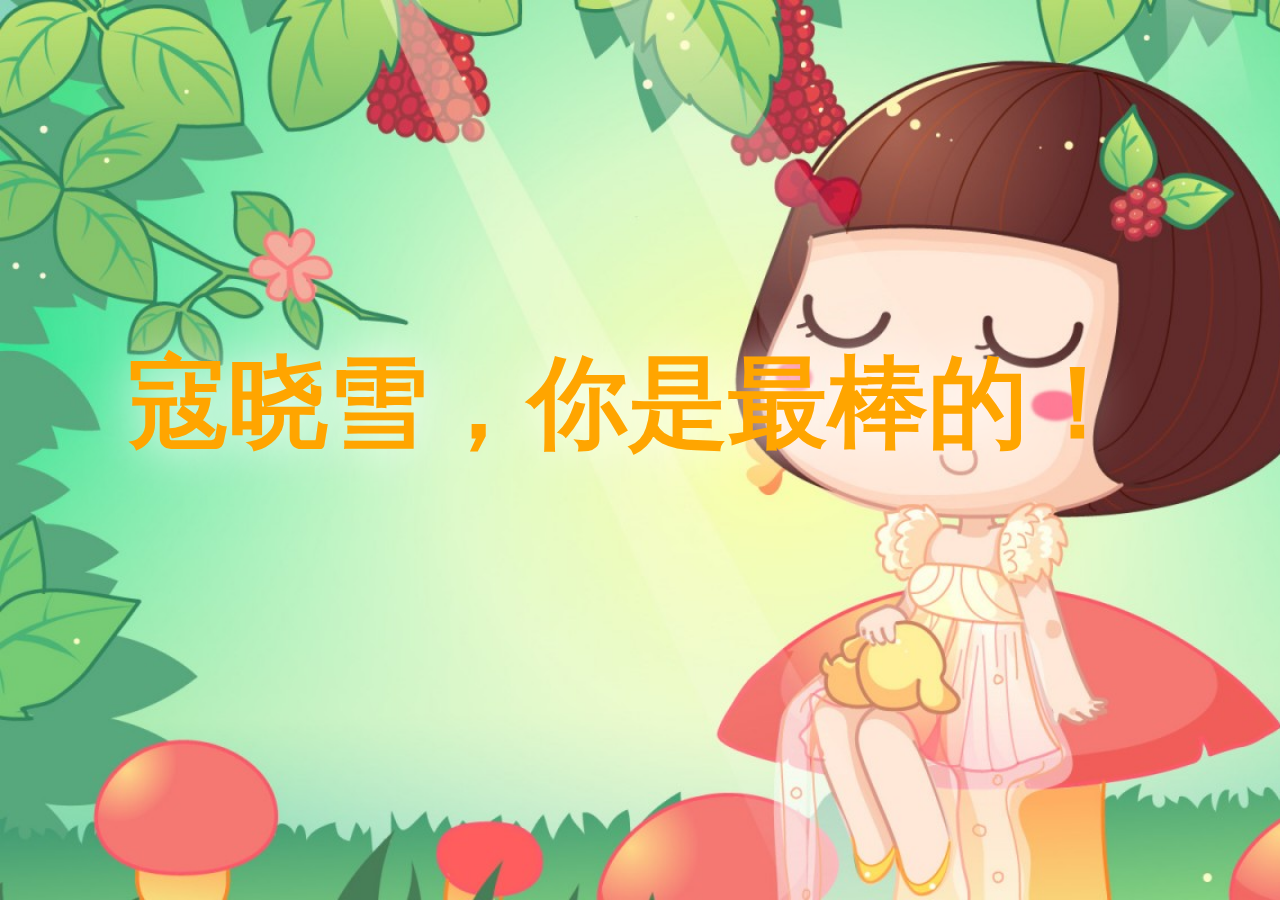
<file: temp/index.html>
<!DOCTYPE html>
<html lang="en">
<head>
	<meta charset="UTF-8">
	<meta name="viewport" content="width=device-width,user-scalable=no">
	<title>Document</title>
	<style>
		body,html{
			margin: 0;
			height: 100%;
		}
		body{
			background:url(b.jpg) no-repeat;
			background-size: cover;
		}
		h1{
			color: orange;
			font-size: 100px;
			position: absolute;
			top: 30%;
			left: 10%;
			text-shadow: 0 0 50px white;
		}
		@media(max-width: 450px){
			body{
				background: url(go.jpeg) no-repeat;
				background-size: cover;
			}
			h1{
				font-size: 50px;
			}
		}
	</style>
</head>
<body>
	<h1>寇晓雪，你是最棒的！</h1>
</body>
</html>
</file>
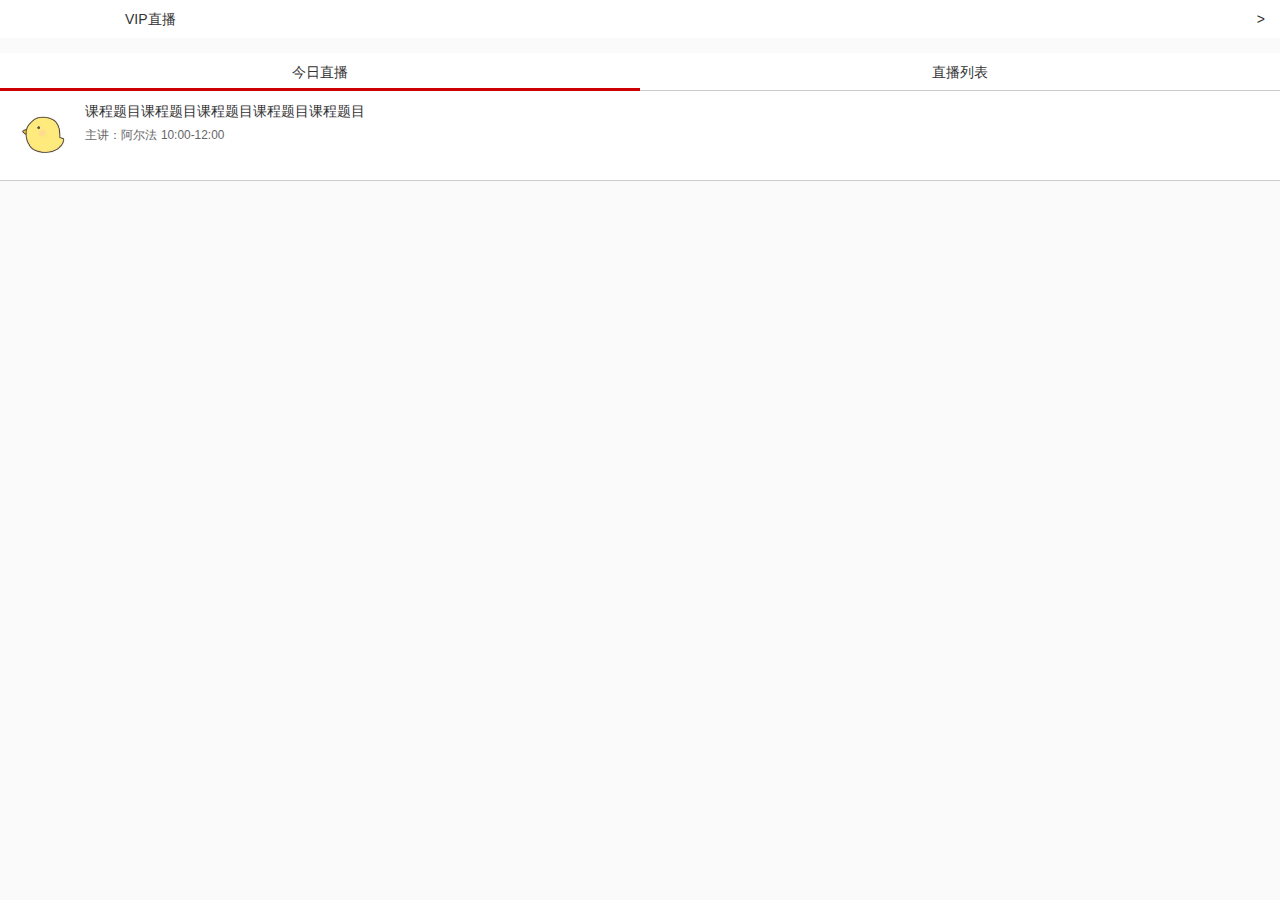
<file: live/live-list.html>
<!DOCTYPE html>
<html lang="en">
<head>
	<meta charset="UTF-8">
	<meta name="viewport" content="width=device-width,user-scale=no,initial-scale=1">
	<title>直播列表</title>
	<link rel="stylesheet" href="css/bootstrap.css">
	<link rel="stylesheet" href="css/live-list.css">
	<script src="js/zepto.min.js"></script>
</head>
<body>
	<div class="container-fluid live">
		<div class="row vip-bar clearfix">VIP直播<span class="tri-right pull-right">></span></div>
		<div class="row text-center list-tab">
			<div class="col-xs-6 list-tab-title active">今日直播
				<span class="indicator"></span>
			</div>
			<div class="col-xs-6 list-tab-title">直播列表
				<span class="indicator"></span>
			</div>
		</div>
		<div class="row list-tab-holder">
			<ul class="live-today list-unstyled active">
				<li class="clearfix">
					<div class="pic pull-left">
						<img src="img/chick.png" alt="">
					</div>
					<div class="topic pull-left">
						<p class="title">课程题目课程题目课程题目课程题目课程题目</p>
						<p class="info">
							<small class="teacher">主讲：阿尔法</small>
							<small class="time">10:00-12:00</small>
						</p>
					</div>
				</li>
			</ul>
			<ul class="live-passed list-unstyled">
				<li class="clearfix">
					<div class="pic pull-left">
						<img src="img/chick.png" alt="">
					</div>
					<div class="topic pull-left">
						<p class="title">课程题目课程题目课程题目课程题目课程题目</p>
						<p class="info">
							<small class="teacher">主讲：阿尔法</small>
							<small class="time">10:00-12:00</small>
						</p>
					</div>
				</li>
				<li class="clearfix">
					<div class="pic pull-left">
						<img src="img/chick.png" alt="">
					</div>
					<div class="topic pull-left">
						<p class="title">课程题目课程题目课程题目课程题目课程题目</p>
						<p class="info">
							<small class="teacher">主讲：阿尔法</small>
							<small class="time">10:00-12:00</small>
						</p>
					</div>
				</li>
			</ul>
		</div>
	</div>
	<script>
		$(function(){
			var tabBtns = $('.list-tab .list-tab-title');
			var tabConts = $('.list-tab-holder ul');
			tabBtns.click(function(){
				tabBtns.removeClass('active');
				$(this).addClass('active');
				tabConts.hide();
				tabConts.eq($(this).index()).show();
			});
		});
	</script>
</body>
</html>
</file>
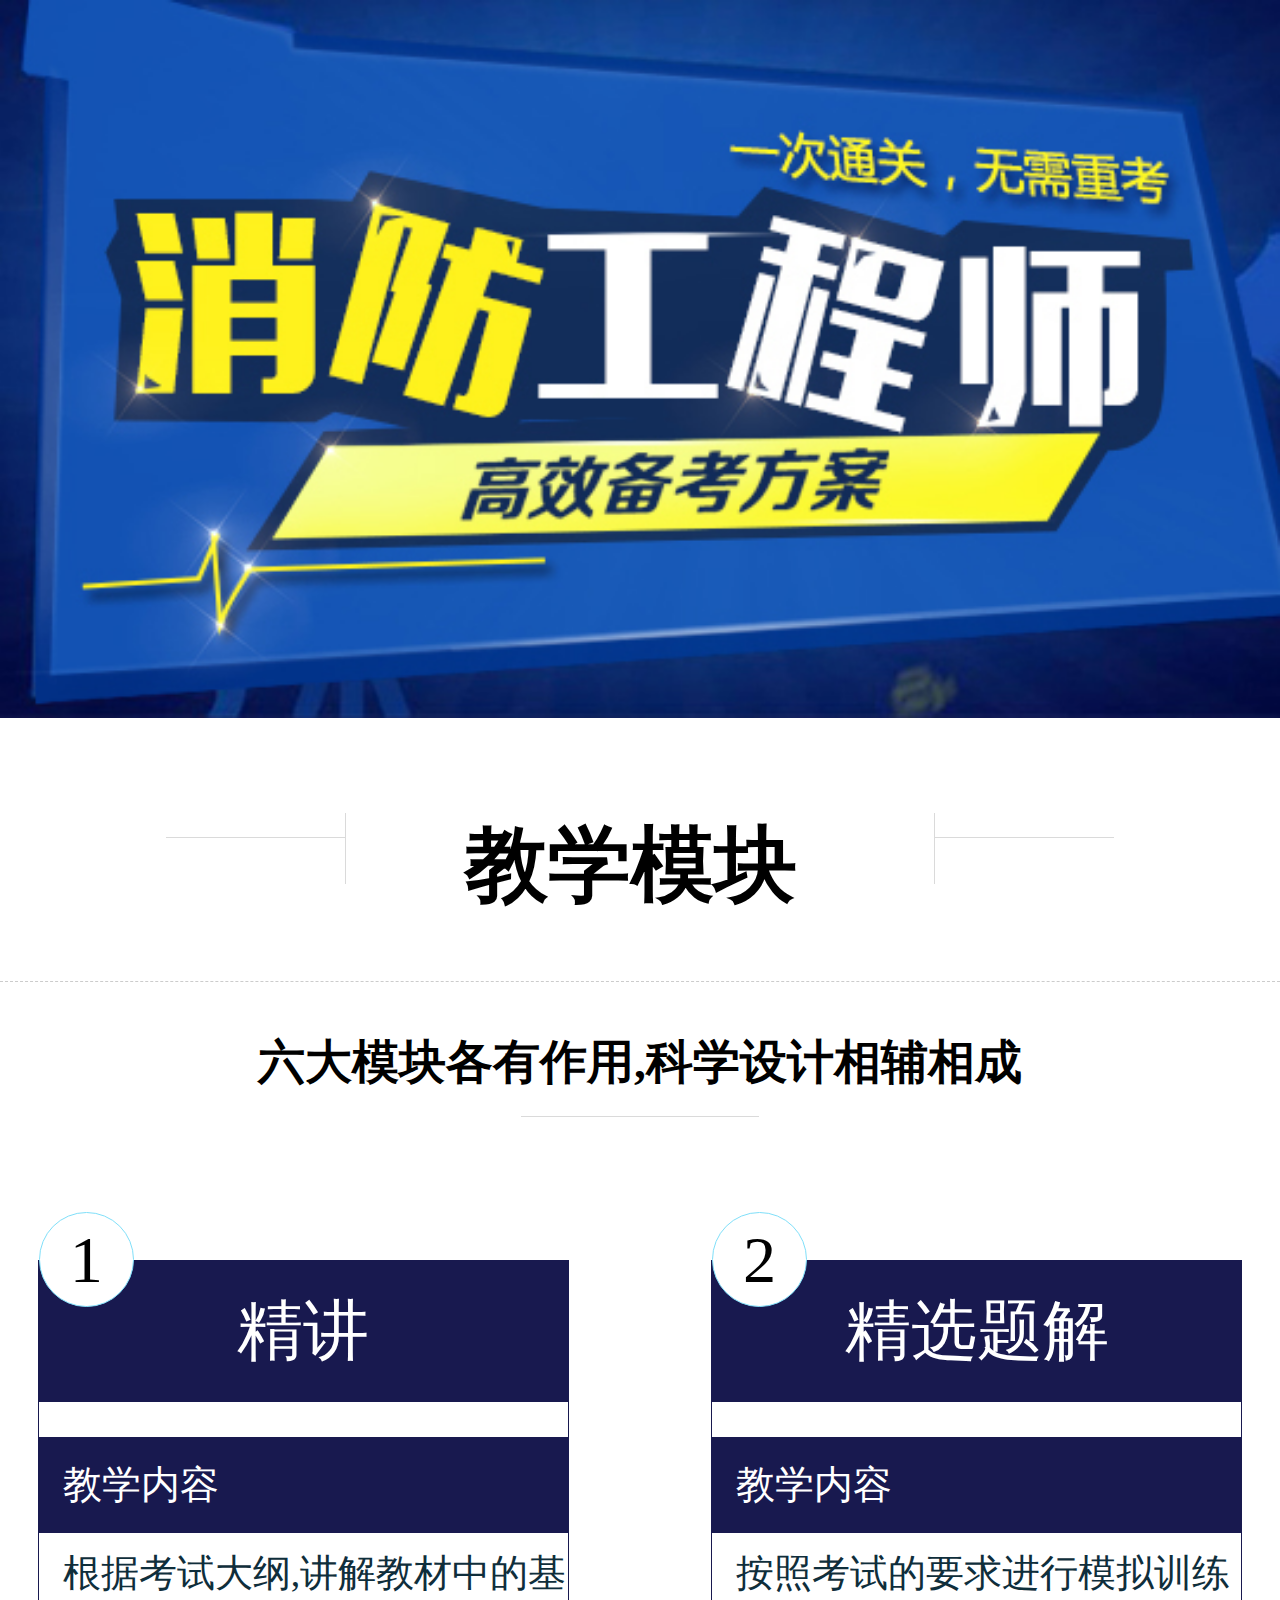
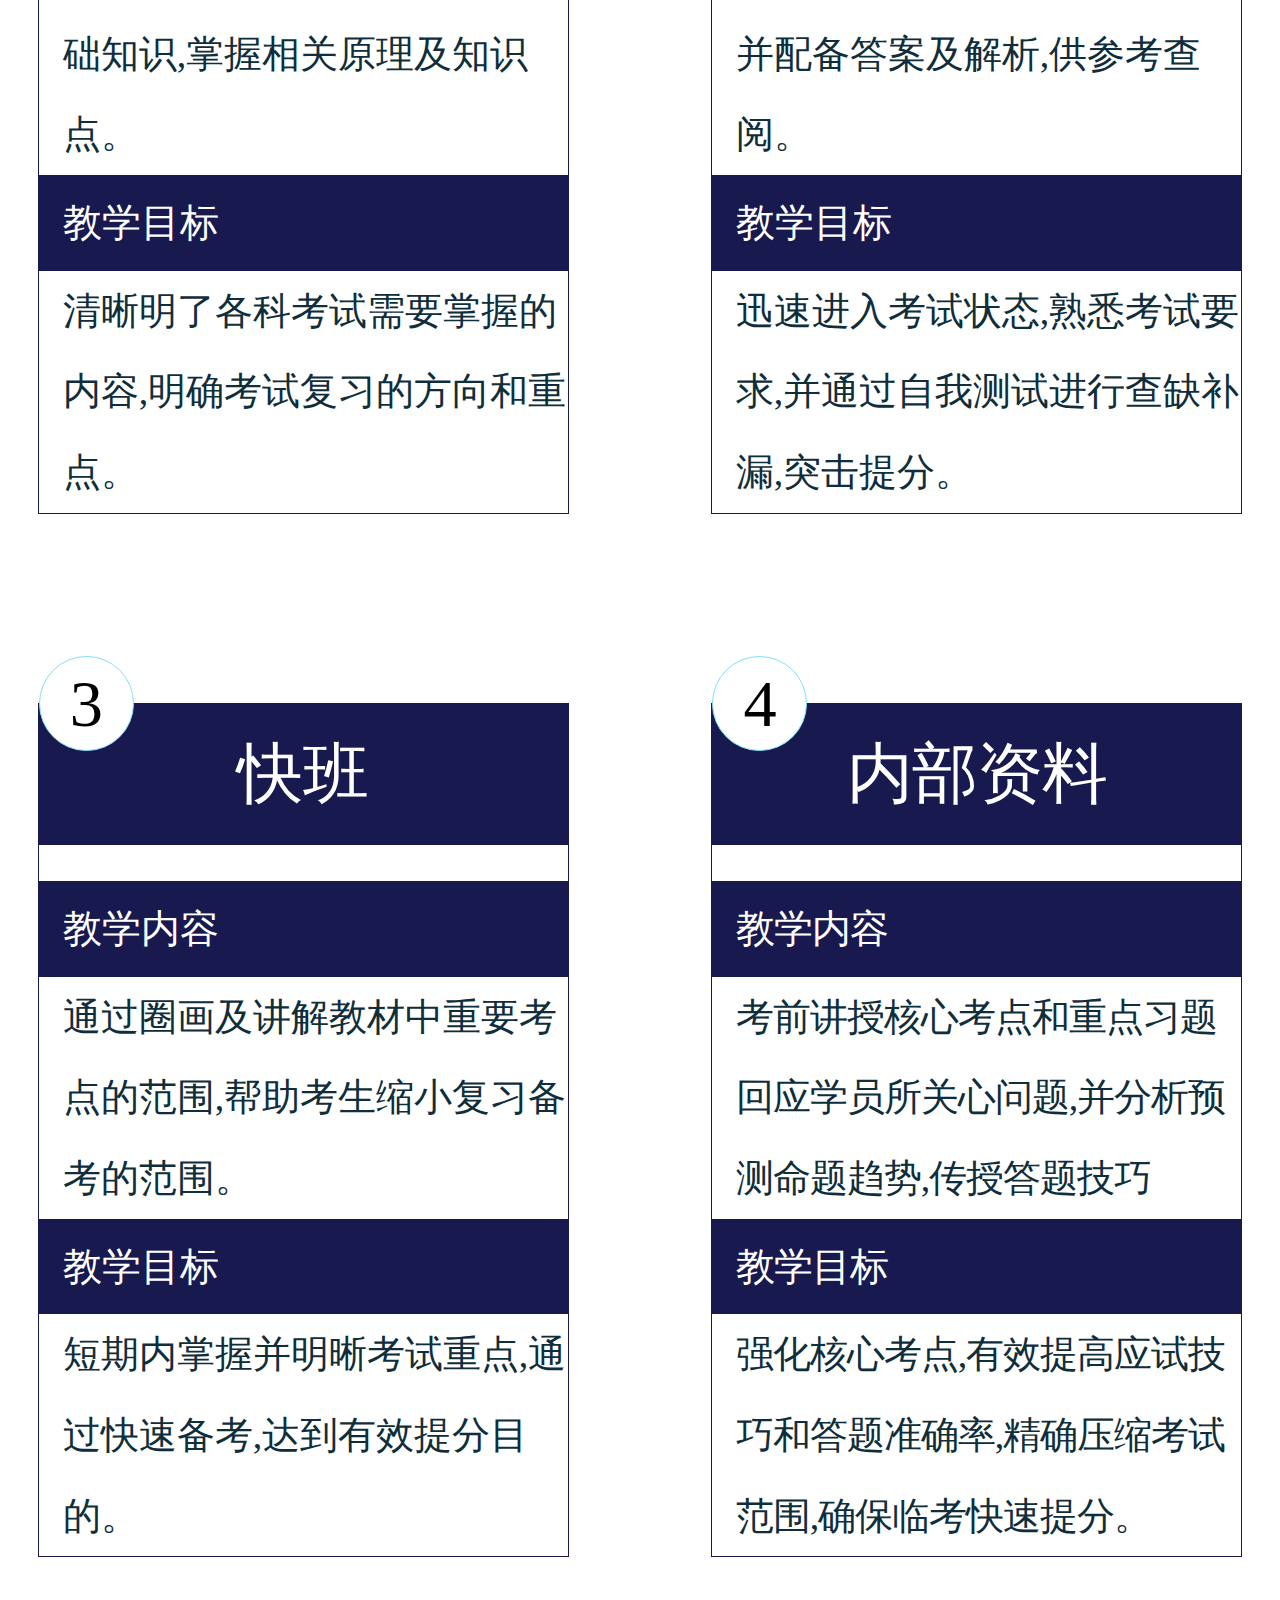
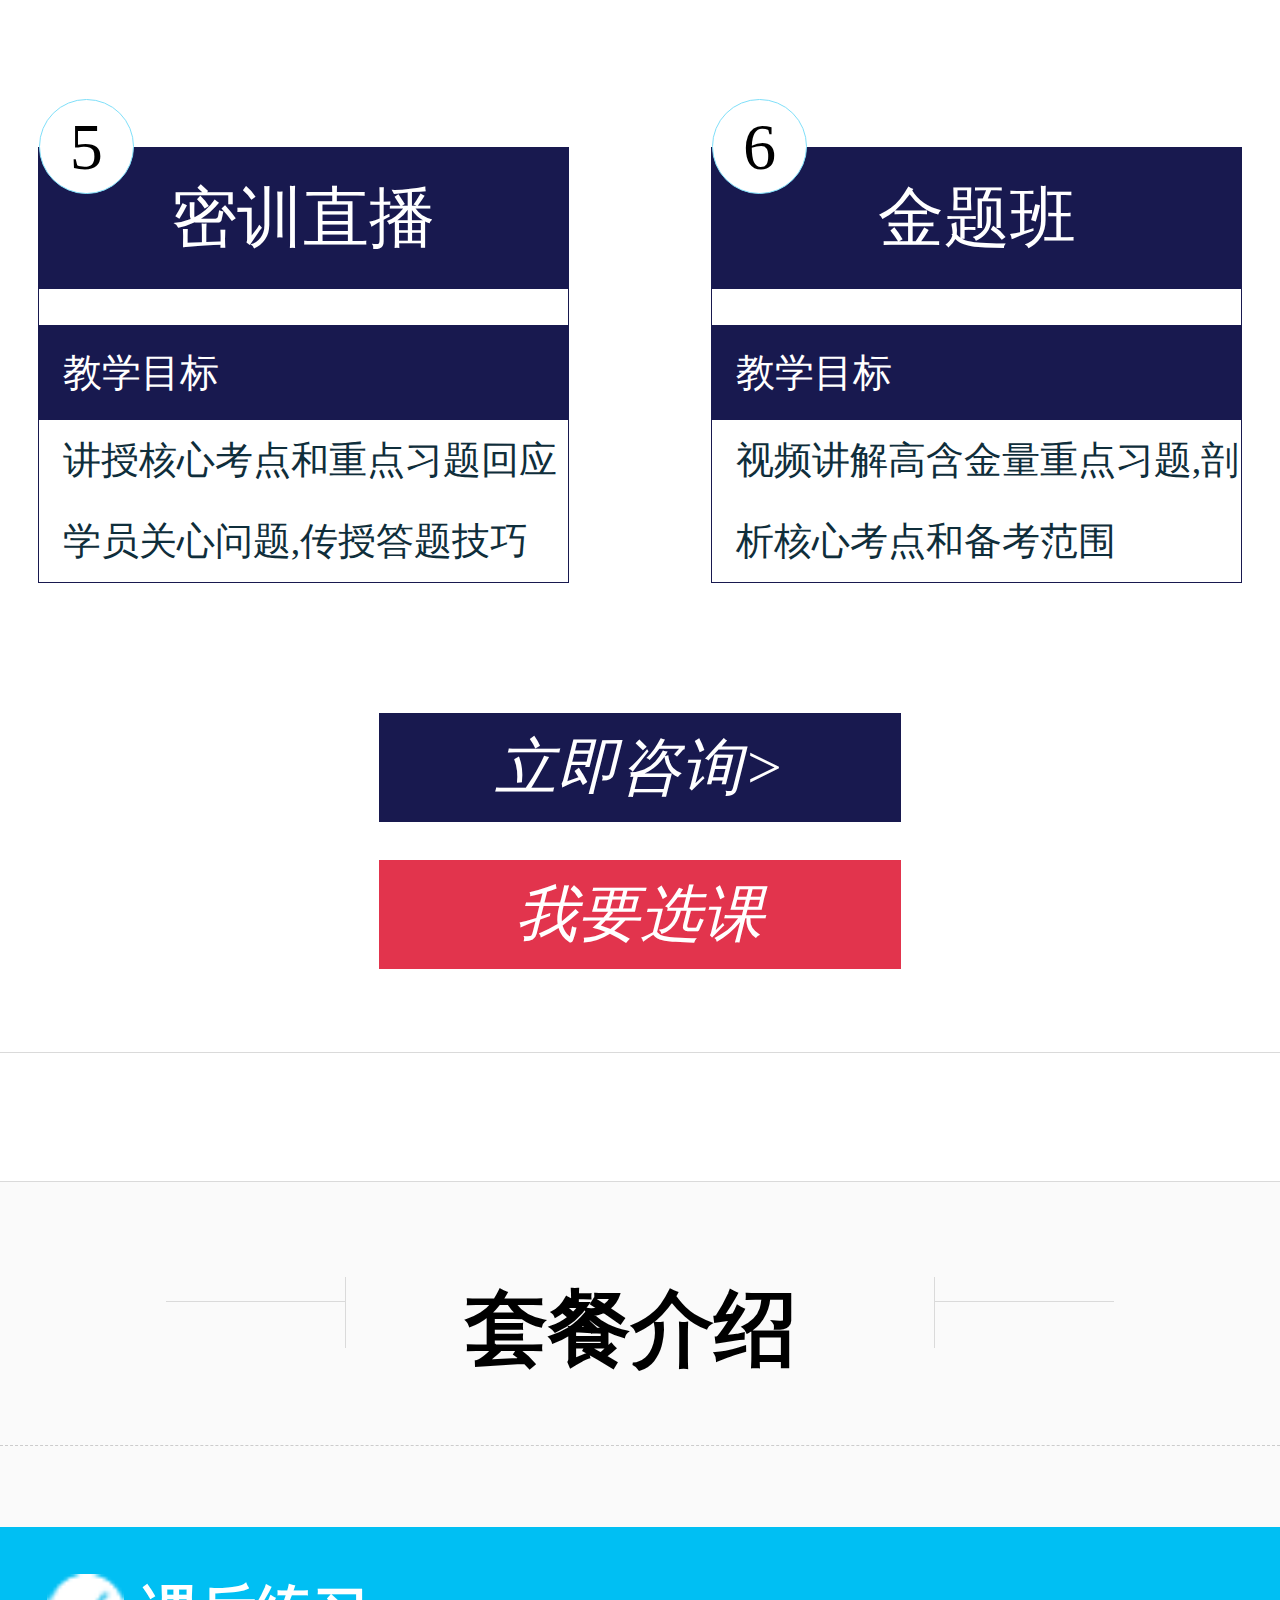
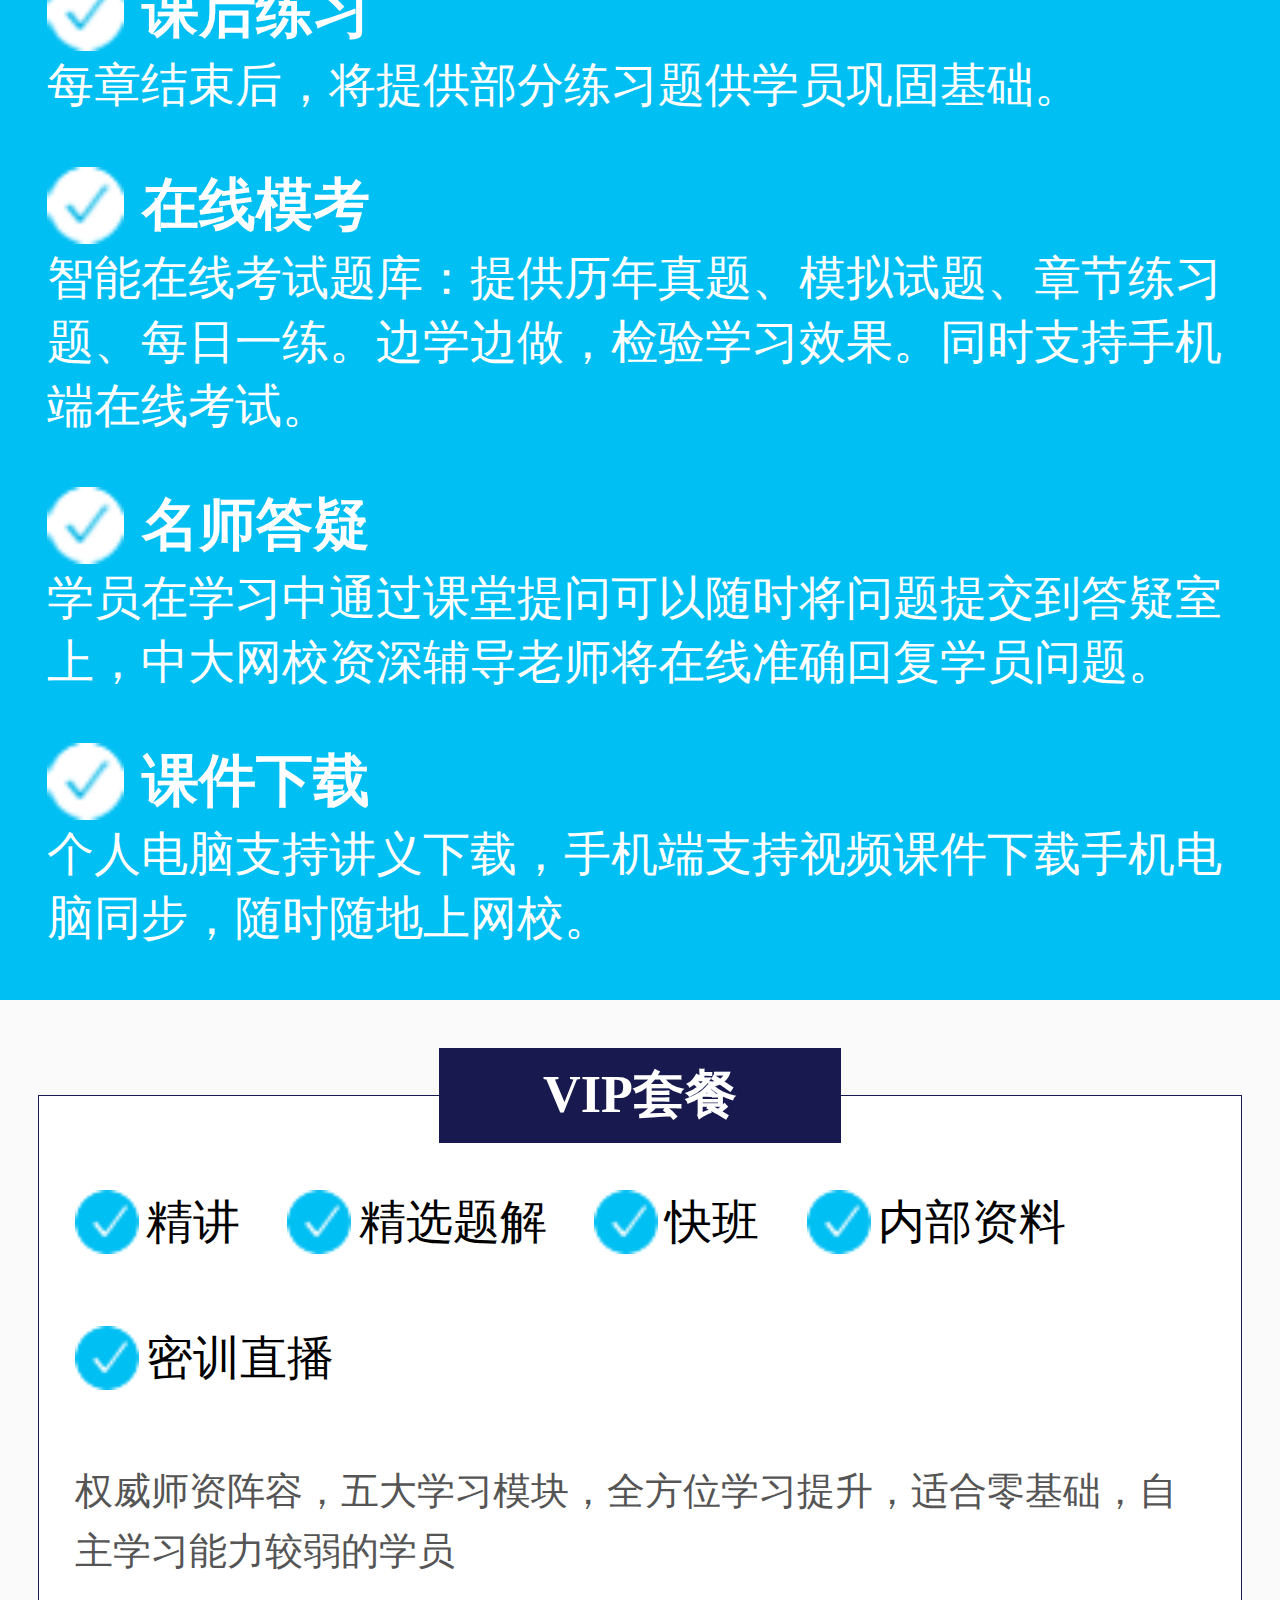
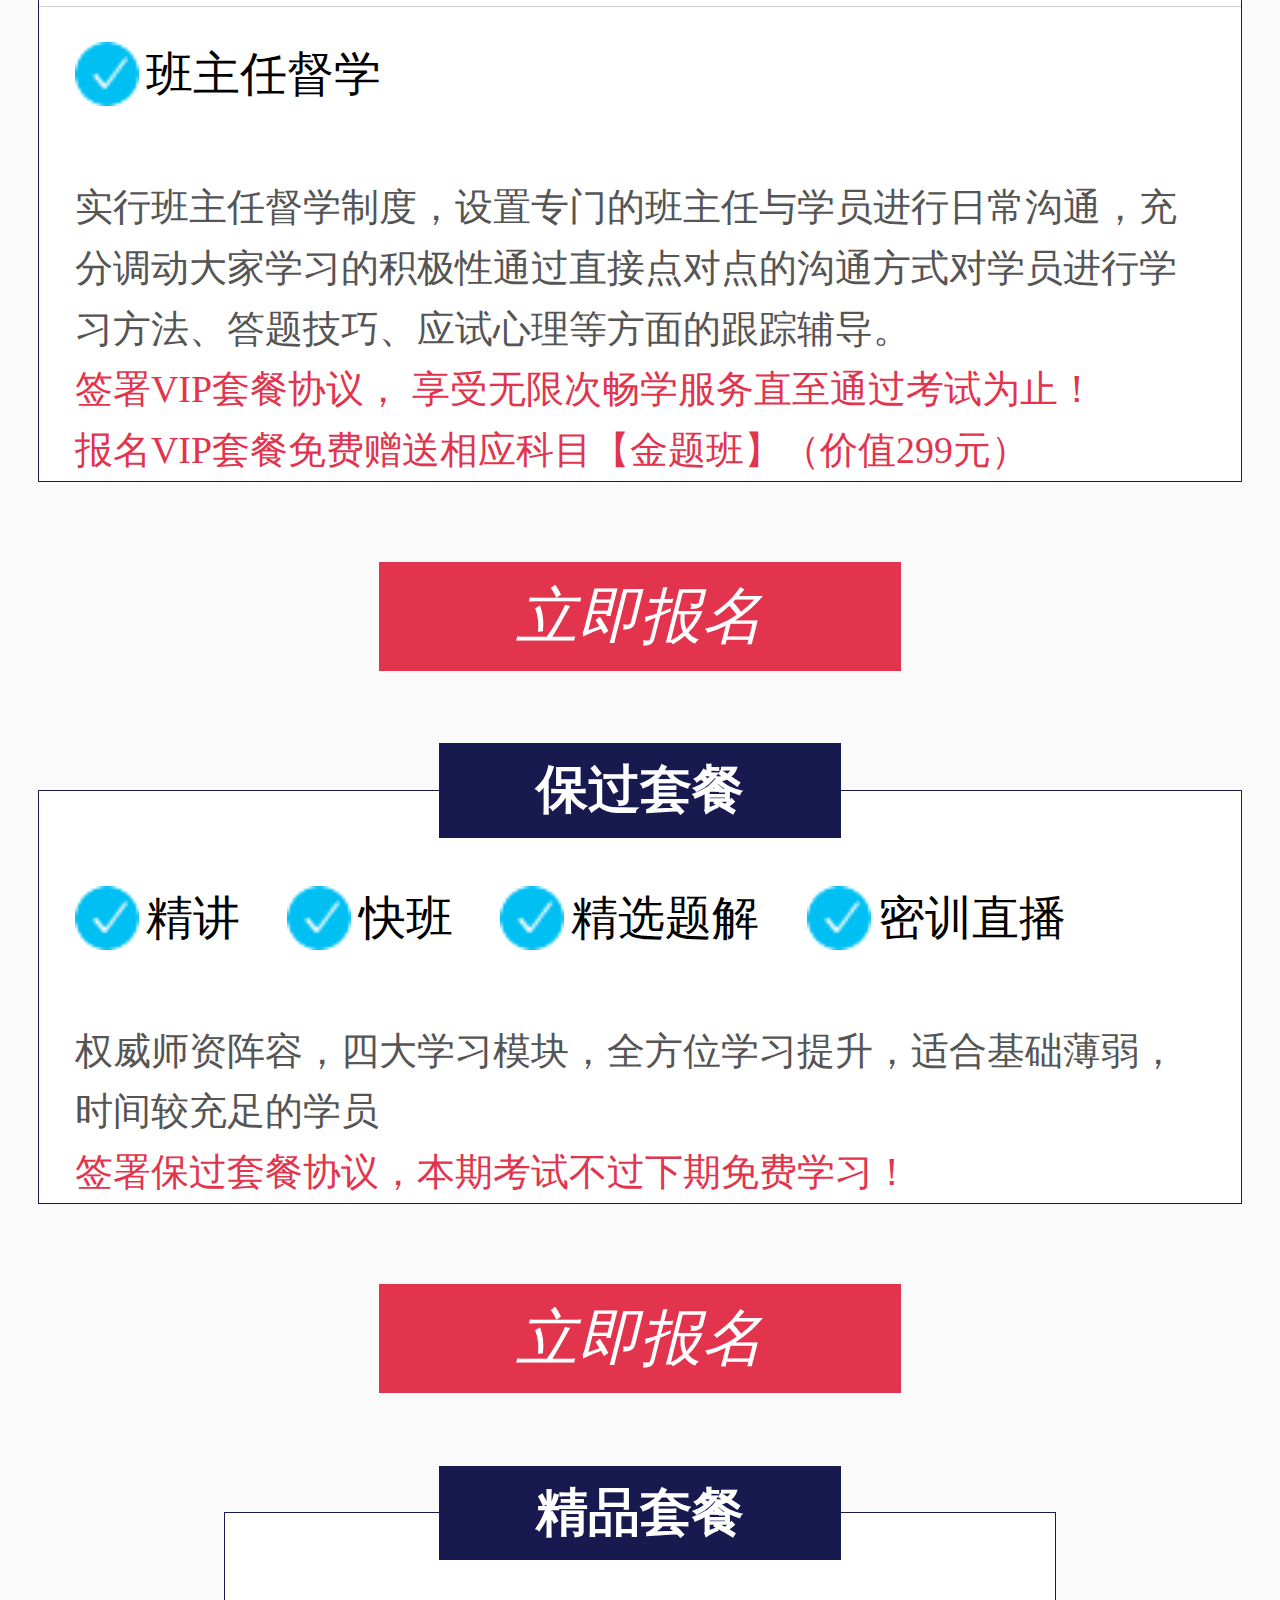
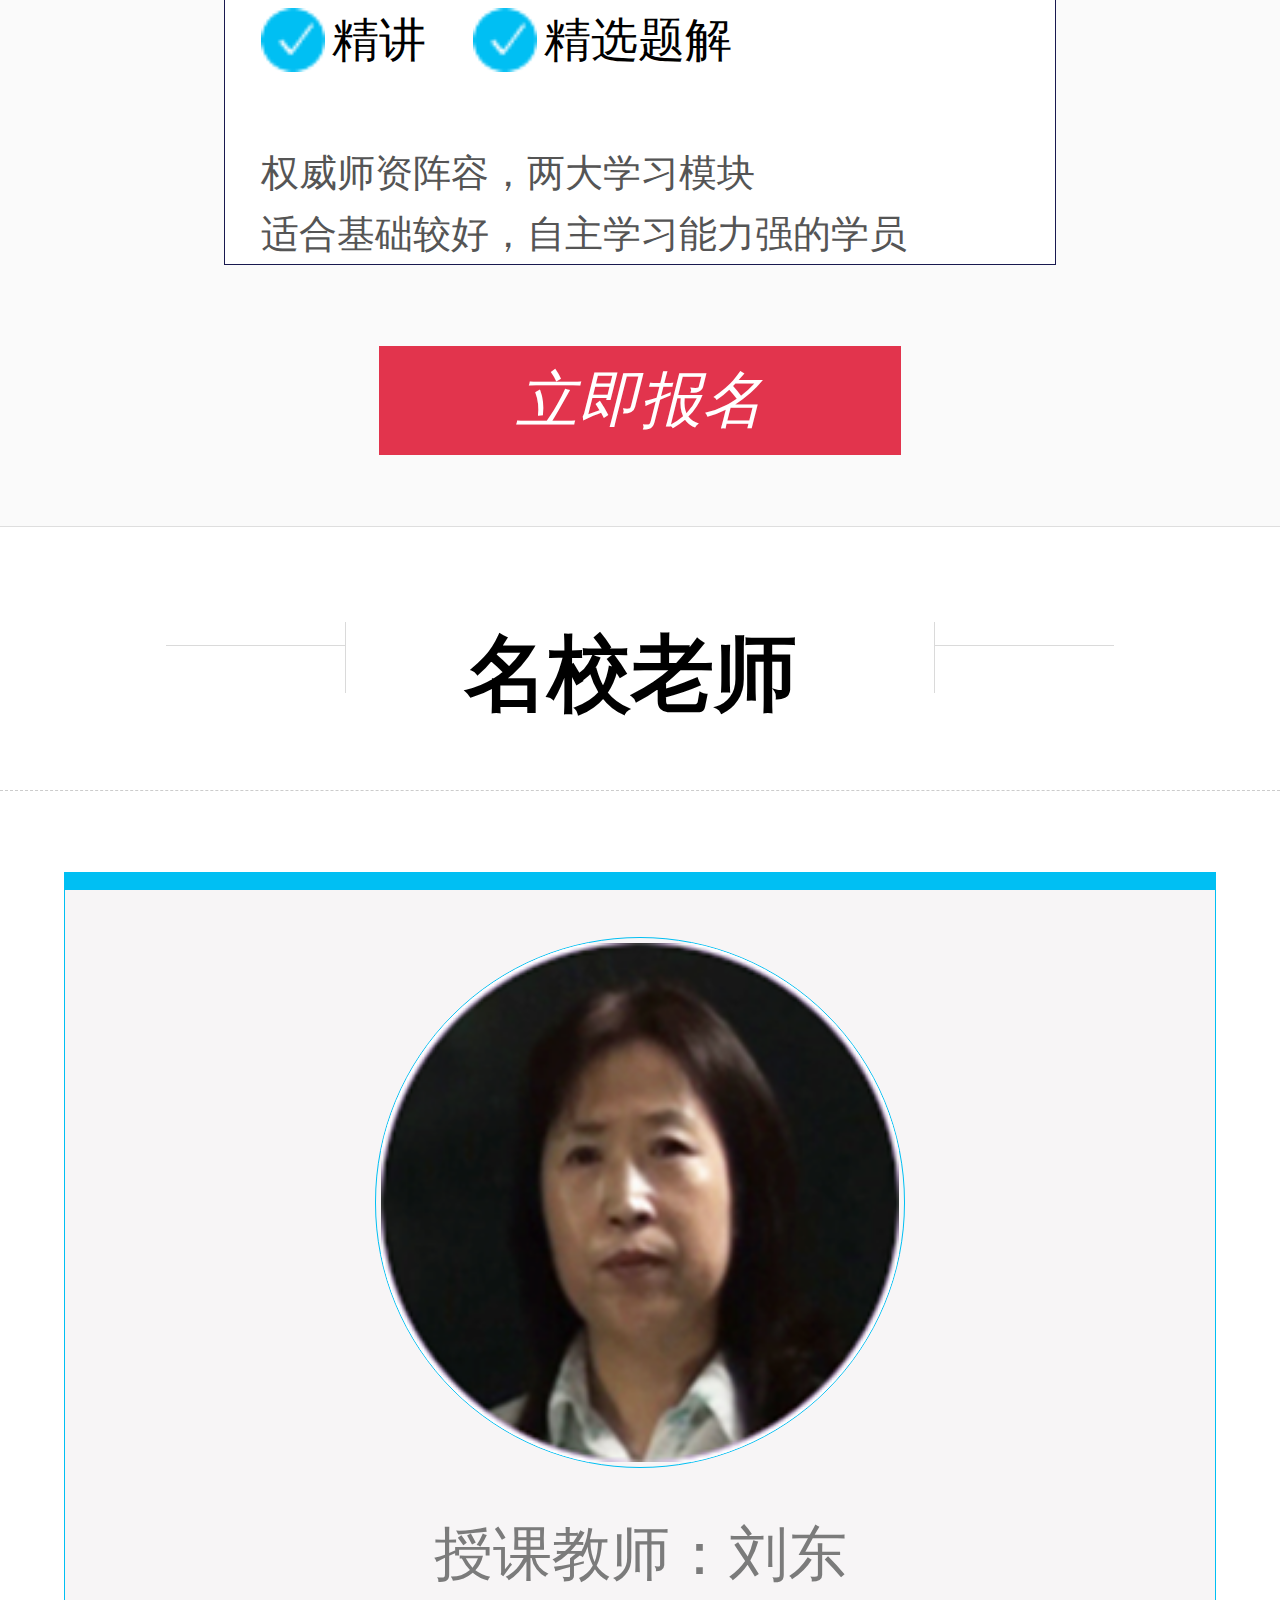
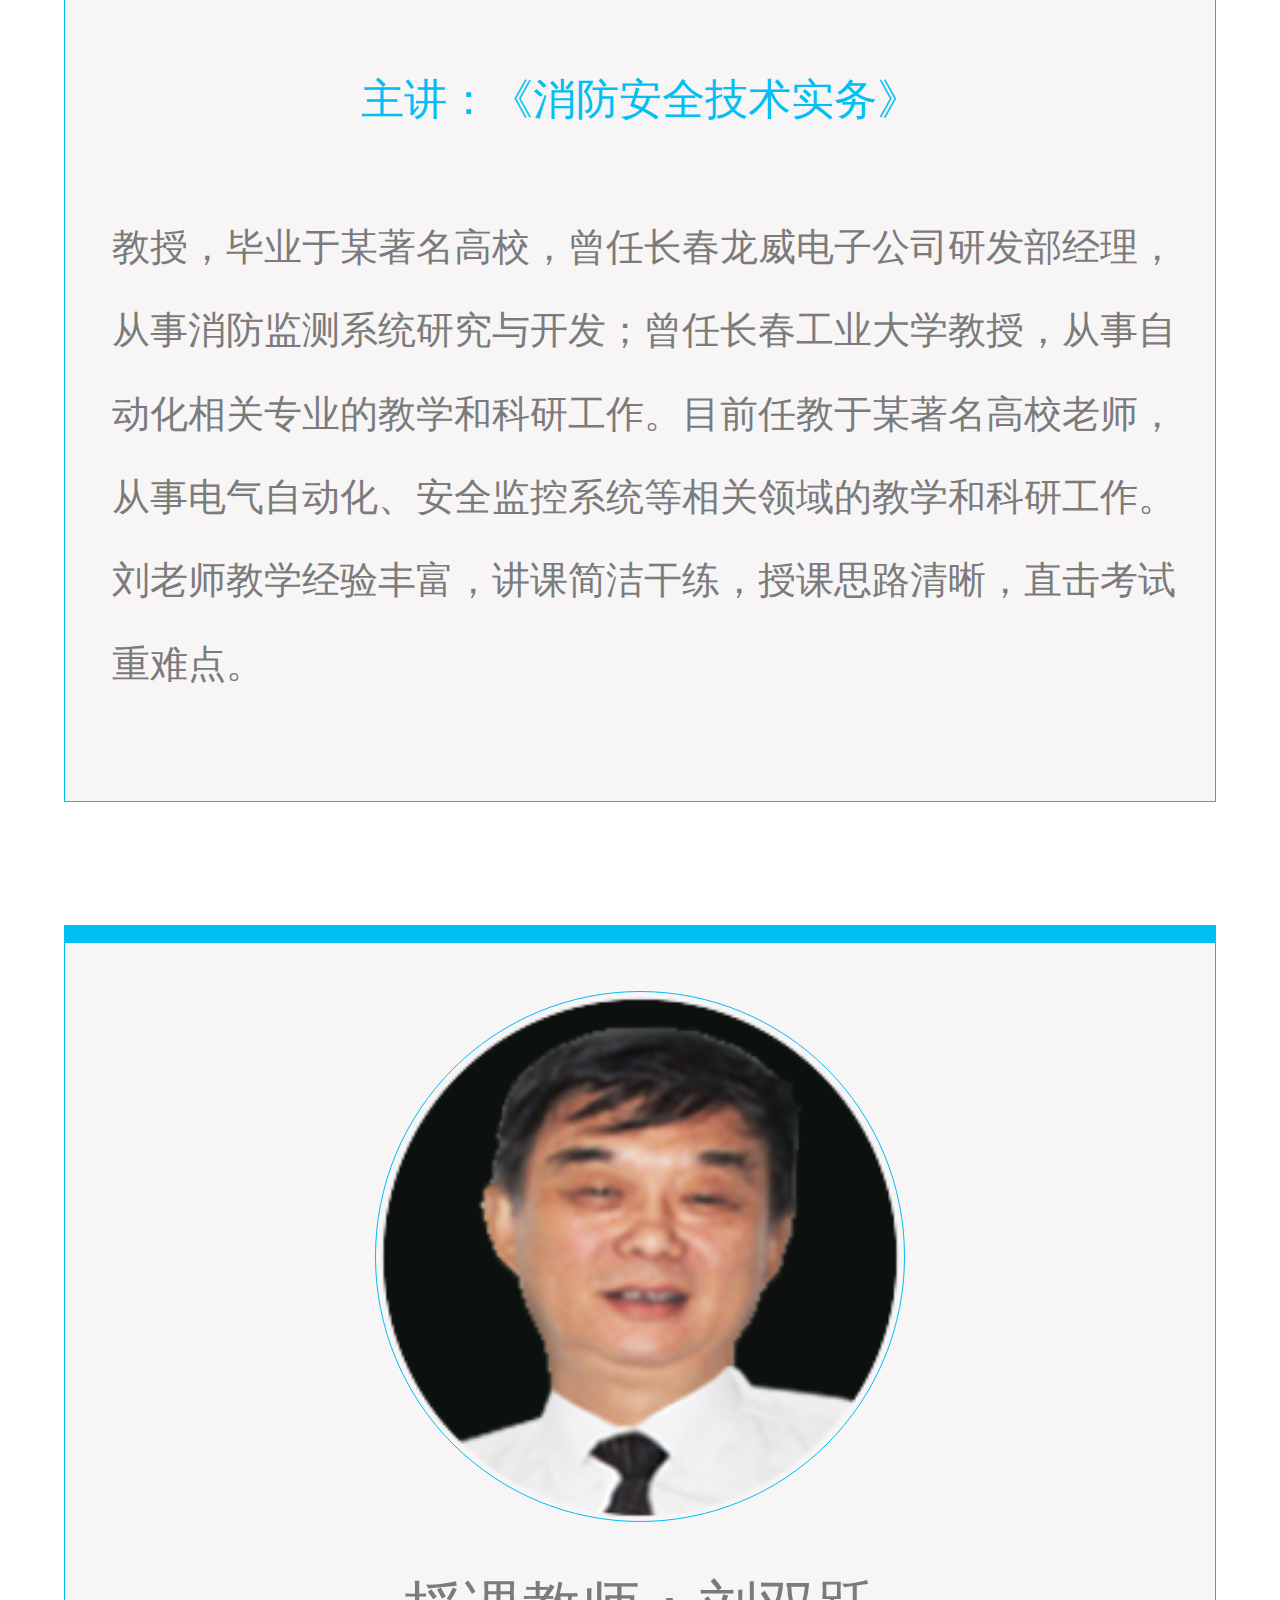
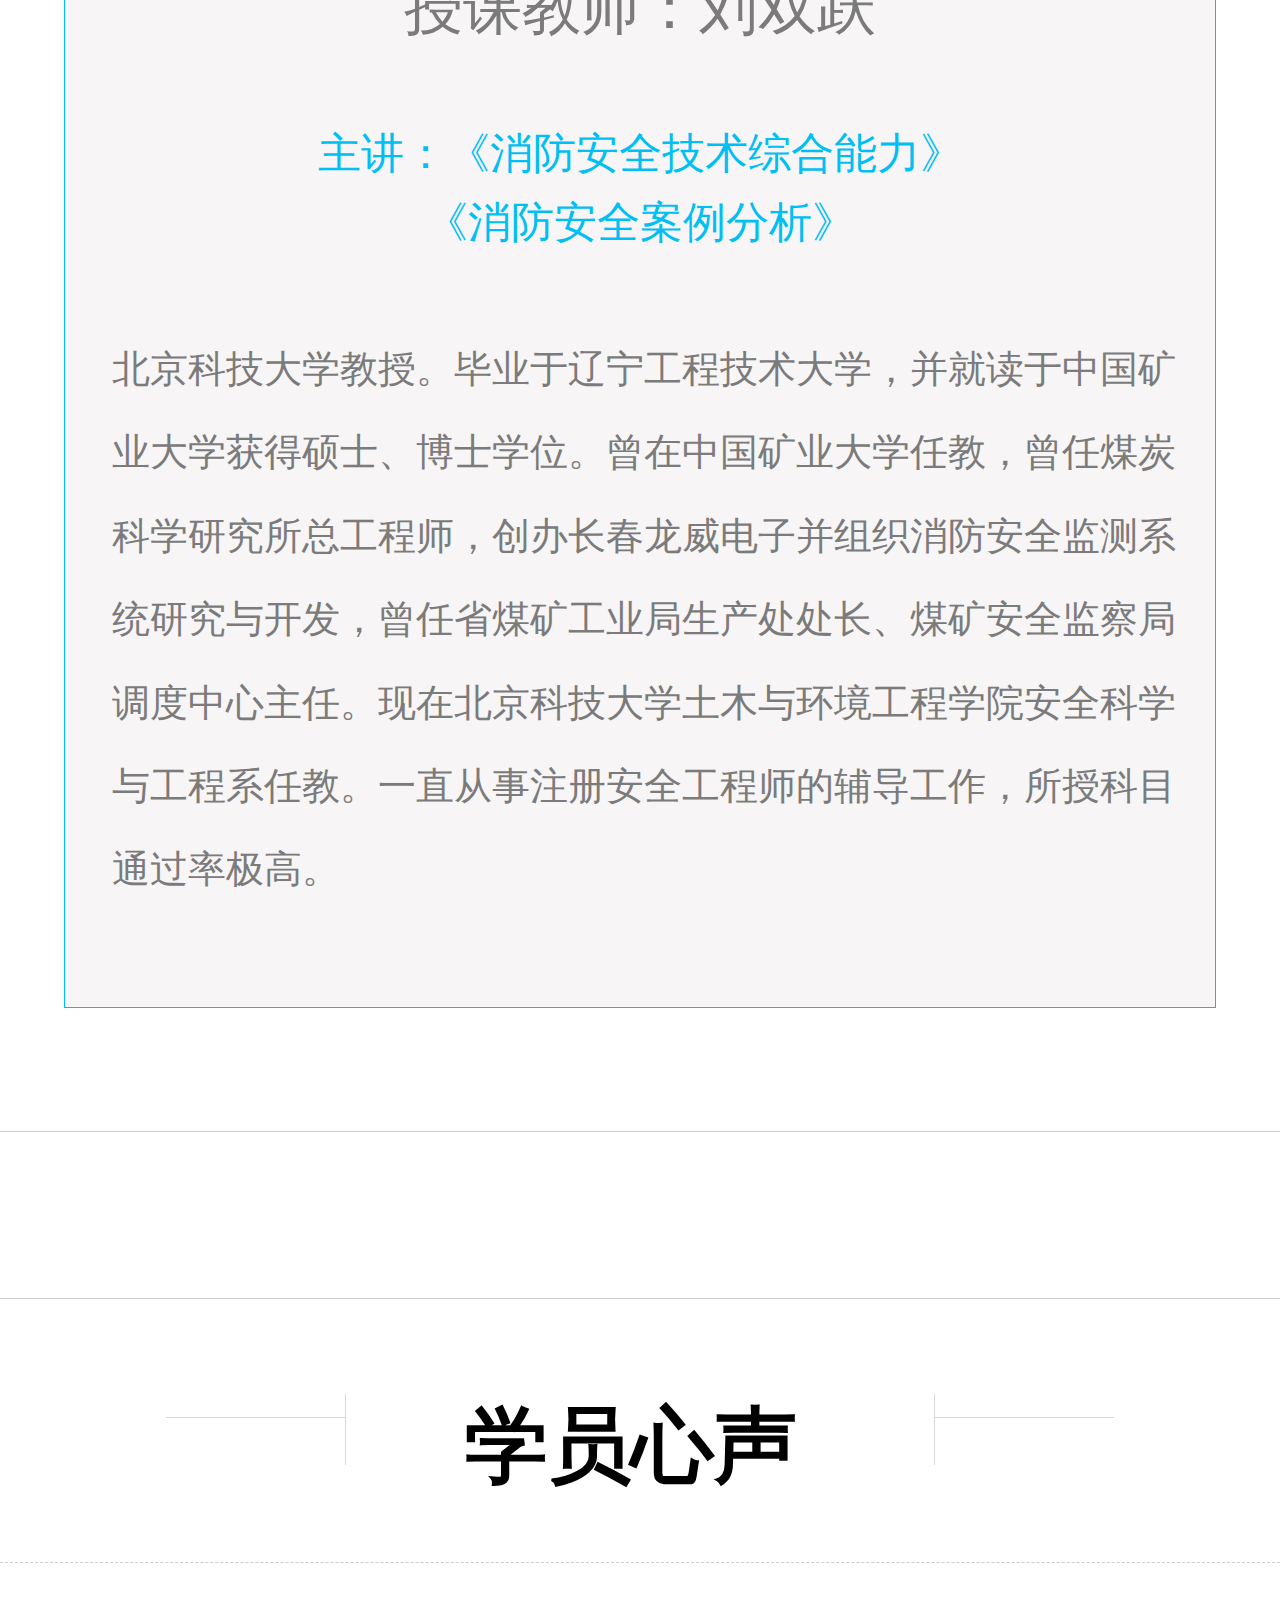
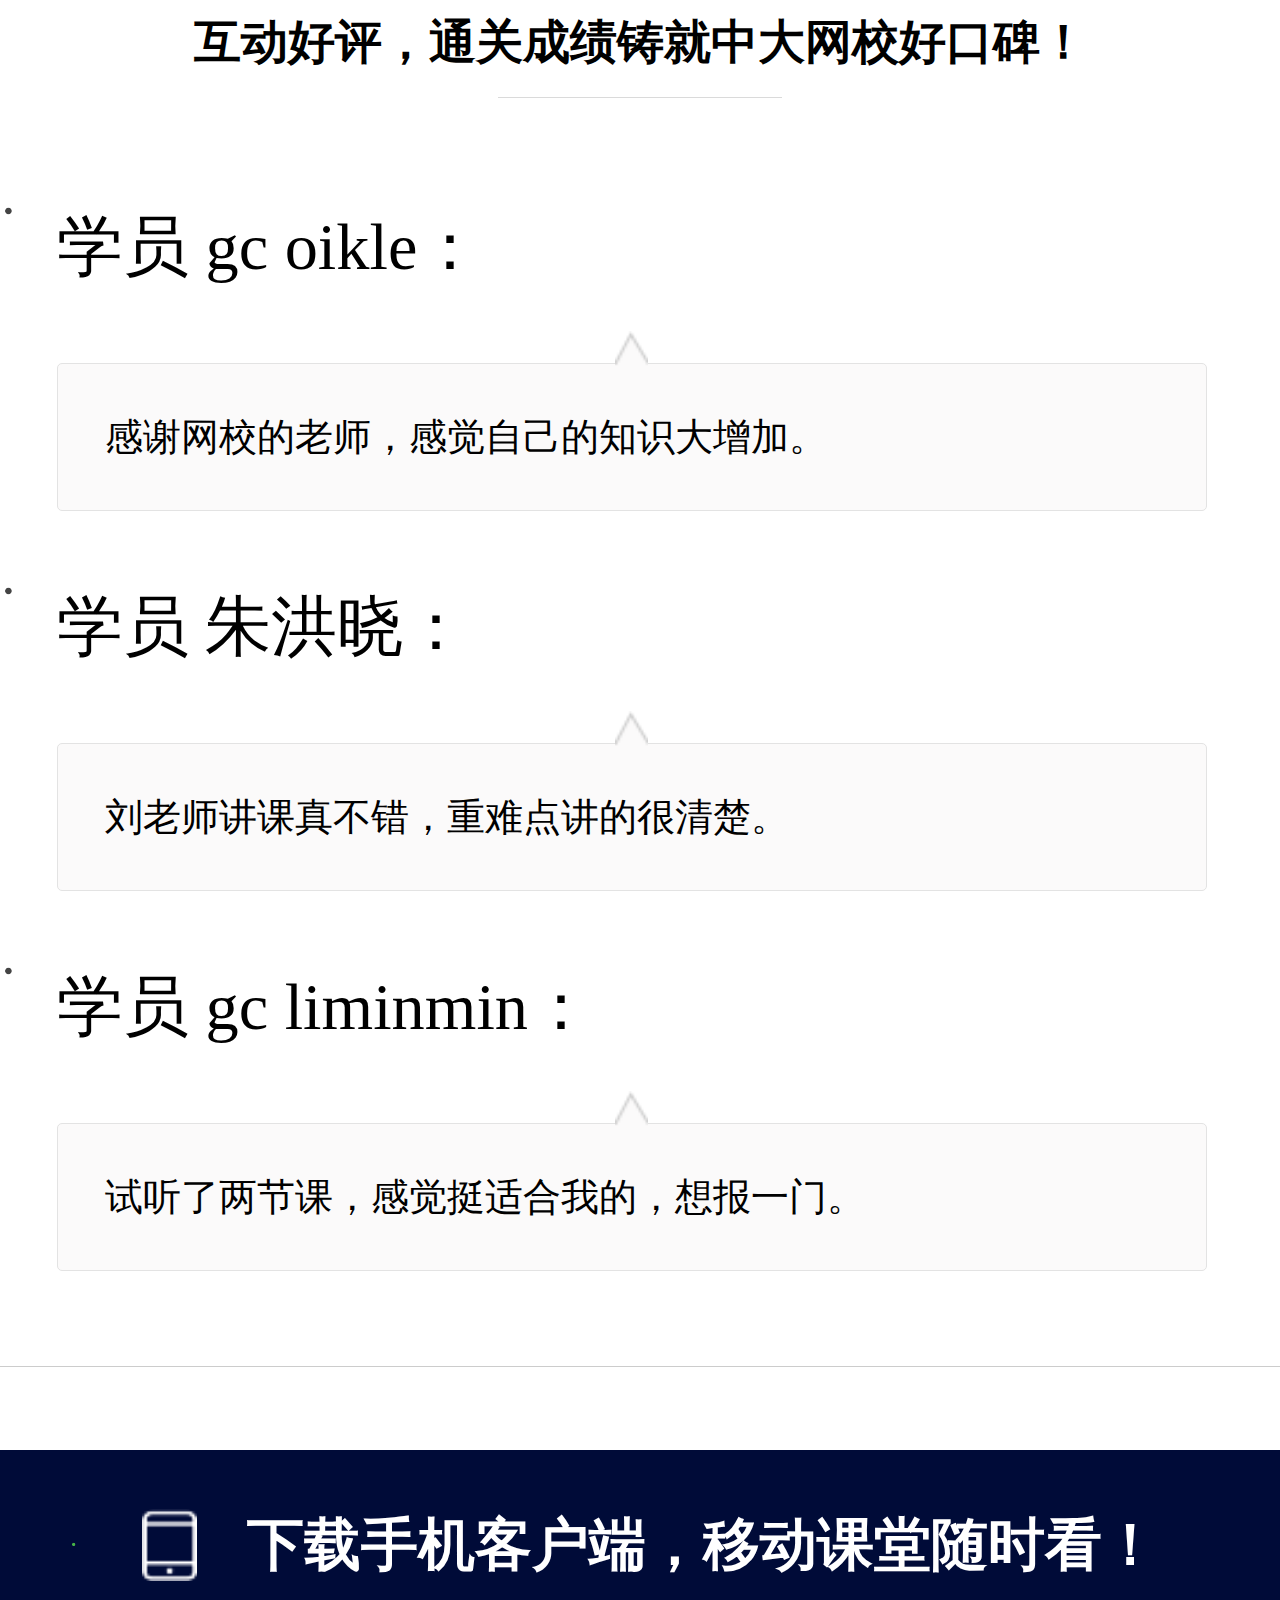
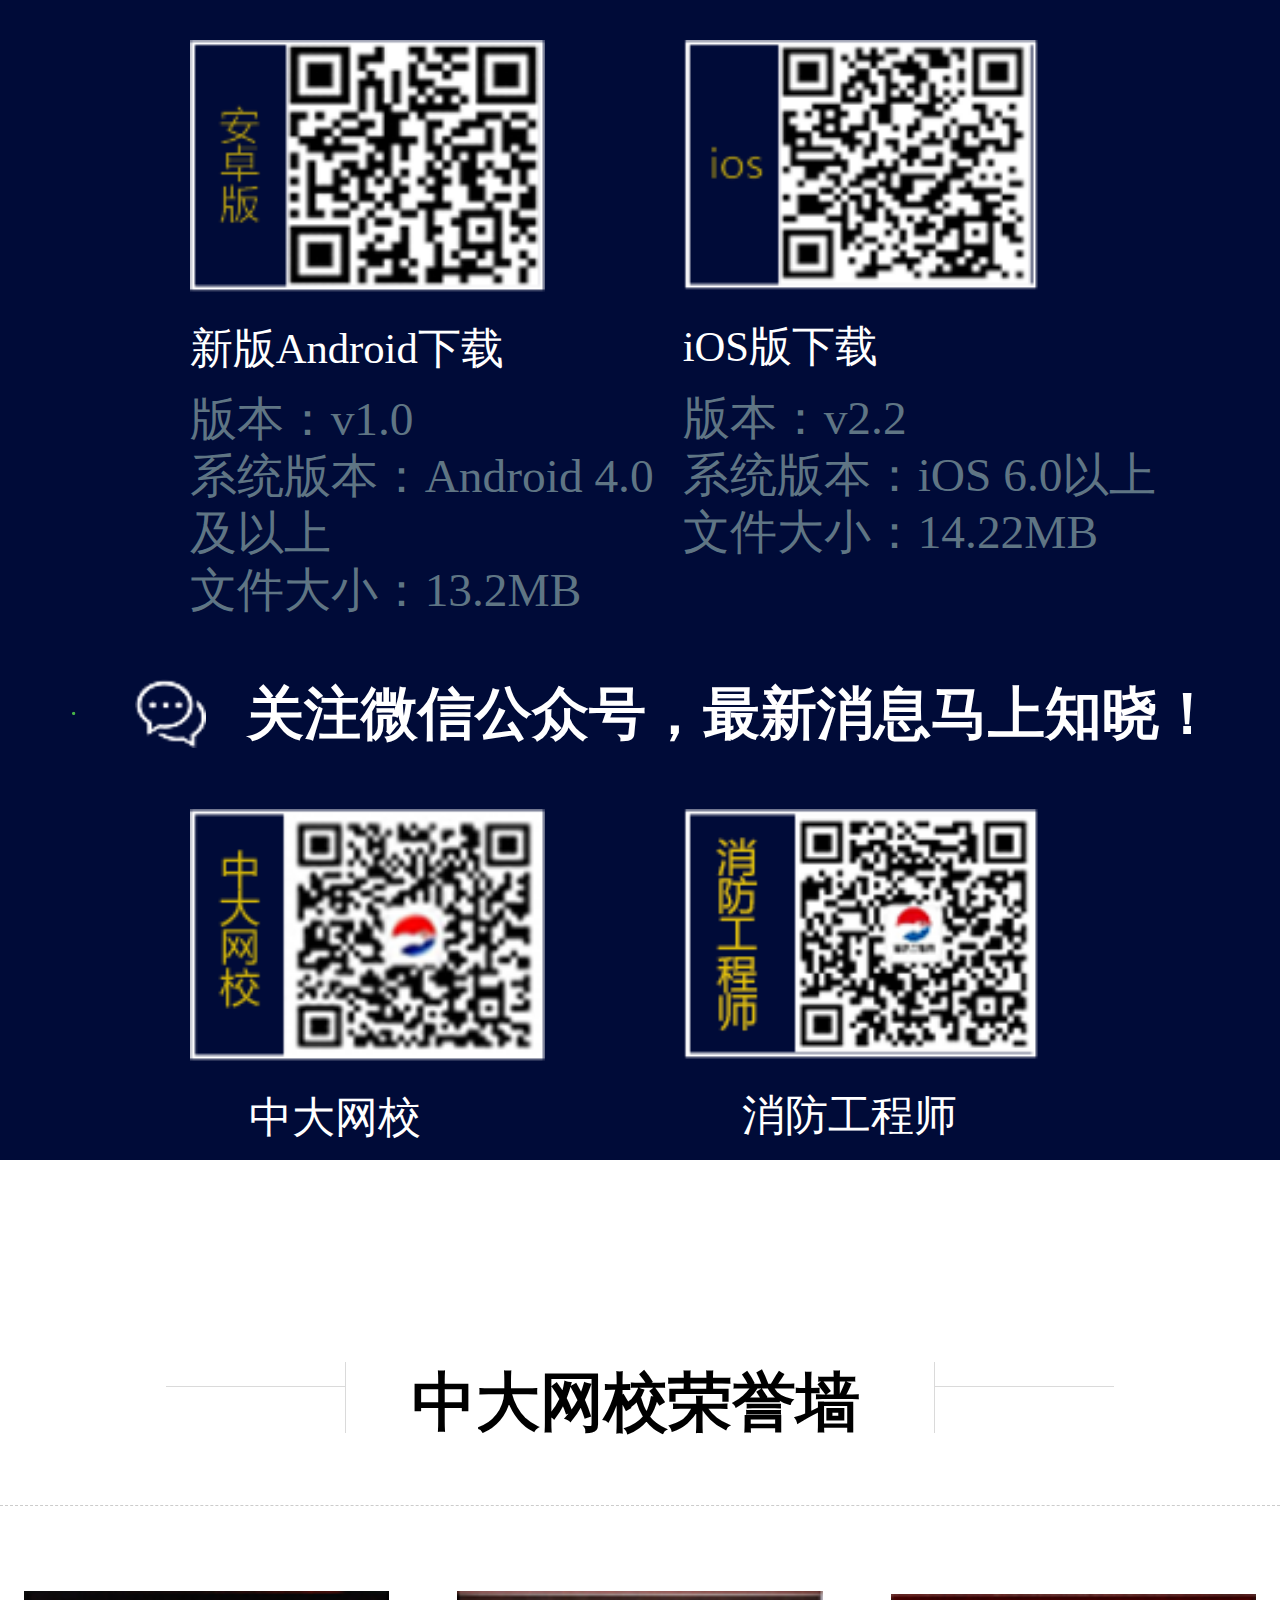
<file: special20160525/xf.html>
<!DOCTYPE html>
<html lang="en">
<head>
	<meta charset="UTF-8">
	<meta name="viewport" content="width=device-width,user-scalable=no,initial-scale=1">
	<title>Document</title>
	<link rel="stylesheet" href="css/style.css">
	<script>
		window.onload  = window.onresize = function(){
			var html  = document.getElementsByTagName('html')[0];
			html.style.fontSize = document.documentElement.clientWidth/27 + 'px';

			//调整模块列表高度
			var aLi = document.querySelectorAll('.mod-intro-list li');
			var oHeights = []
			for (var i = 0; i < aLi.length; i++) {
				aLi[i].style.height = 'auto';
				oHeights.push(aLi[i].offsetHeight);
			}
			for (var i = 0; i < oHeights.length; i++) {
				if(i%2){
					if(oHeights[i]<oHeights[i-1]){
						oHeights[i] = oHeights[i-1];
					}
				}else{
					if(oHeights[i]<oHeights[i+1]){
						oHeights[i] = oHeights[i+1];
					}
				}
			}
			for (var i = 0; i < oHeights.length; i++) {
				aLi[i].style.height = oHeights[i] + 'px';
			}
		}
	</script>
</head>
<body>
	<div class="header">
		<img src="images/header.png" alt="">
	</div>
	<div class="modules">
		<div class="mod-title clearfix">
			<p class="title-l title-line fl">
				<span class="h"></span>
				<span class="v"></span>
			</p>
			<h2 class="fl">教学模块</h2>
			<p class="title-r title-line fr">
				<span class="h"></span>
				<span class="v"></span>
			</p>
		</div>
		<div class="mod-intro">
			<h4 class="text-center mod-intro-title">六大模块各有作用,科学设计相辅相成<span class="b-line"></span></h4>
			<ul class="mod-intro-list clearfix">
				<li>
					<p class="top text-center">精讲<span class="num">1</span></p>
					<div class="part">
						<h5 class="p-title">教学内容</h5>
						<p class="p-conts">根据考试大纲,讲解教材中的基础知识,掌握相关原理及知识点。</p>
					</div>
					<div class="part">
						<h5 class="p-title">教学目标</h5>
						<p class="p-conts">清晰明了各科考试需要掌握的内容,明确考试复习的方向和重点。</p>
					</div>
				</li>
				<li>
					<p class="top text-center">精选题解<span class="num">2</span></p>
					<div class="part">
						<h5 class="p-title">教学内容</h5>
						<p class="p-conts">按照考试的要求进行模拟训练并配备答案及解析,供参考查阅。</p>
					</div>
					<div class="part">
						<h5 class="p-title">教学目标</h5>
						<p class="p-conts">迅速进入考试状态,熟悉考试要求,并通过自我测试进行查缺补漏,突击提分。</p>
					</div>
				</li>
				<li>
					<p class="top text-center">快班<span class="num">3</span></p>
					<div class="part">
						<h5 class="p-title">教学内容</h5>
						<p class="p-conts">通过圈画及讲解教材中重要考点的范围,帮助考生缩小复习备考的范围。</p>
					</div>
					<div class="part">
						<h5 class="p-title">教学目标</h5>
						<p class="p-conts">短期内掌握并明晰考试重点,通过快速备考,达到有效提分目的。</p>
					</div>
				</li>
				<li>
					<p class="top text-center">内部资料<span class="num">4</span></p>
					<div class="part">
						<h5 class="p-title">教学内容</h5>
						<p class="p-conts">考前讲授核心考点和重点习题回应学员所关心问题,并分析预测命题趋势,传授答题技巧</p>
					</div>
					<div class="part">
						<h5 class="p-title">教学目标</h5>
						<p class="p-conts">强化核心考点,有效提高应试技巧和答题准确率,精确压缩考试范围,确保临考快速提分。</p>
					</div>
				</li>
				<li>
					<p class="top text-center">密训直播<span class="num">5</span></p>
					<div class="part">
						<h5 class="p-title">教学目标</h5>
						<p class="p-conts">讲授核心考点和重点习题回应学员关心问题,传授答题技巧</p>
					</div>
				</li>
				<li>
					<p class="top text-center">金题班<span class="num">6</span></p>
					<div class="part">
						<h5 class="p-title">教学目标</h5>
						<p class="p-conts">视频讲解高含金量重点习题,剖析核心考点和备考范围</p>
					</div>
				</li>
			</ul>
		</div>
		<div class="div-01">
			<p class="query text-center"><a href="http://kefu.qycn.com/vclient/chat/?m=m&websiteid=103053"><span>立即咨询</span</a>></p>
			<p class="choose text-center"><a href="http://wap.wangxiao.cn/Course/ExamTaocan/cfe"><span>我要选课</span></a></p>
		</div>
	</div>
	<div class="pkg-intro">
		<div class="pkg-intro-title clearfix">
			<p class="title-l title-line fl">
				<span class="h"></span>
				<span class="v"></span>
			</p>
			<h2 class="fl text-center">套餐介绍</h2>
			<p class="title-r title-line fr">
				<span class="h"></span>
				<span class="v"></span>
			</p>
		</div>
		<ul class="pkg-intro-list">
			<li>
				<h5 class="title">课后练习</h5>
				<p class="conts">每章结束后，将提供部分练习题供学员巩固基础。</p>
			</li>
			<li>
				<h5 class="title">在线模考</h5>
				<p class="conts">智能在线考试题库：提供历年真题、模拟试题、章节练习题、每日一练。边学边做，检验学习效果。同时支持手机端在线考试。</p>
			</li>
			<li>
				<h5 class="title">名师答疑</h5>
				<p class="conts">学员在学习中通过课堂提问可以随时将问题提交到答疑室上，中大网校资深辅导老师将在线准确回复学员问题。</p>
			</li>
			<li>
				<h5 class="title">课件下载</h5>
				<p class="conts">个人电脑支持讲义下载，手机端支持视频课件下载手机电脑同步，随时随地上网校。</p>
			</li>
		</ul>
		<div class="pkg-case">
			<h4 class="pkg-case-title text-center">VIP套餐</h4>
			<ul class="pkg-case-sub-list clearfix">
				<li>精讲</li>
				<li>精选题解</li>
				<li>快班</li>
				<li>内部资料</li>
				<li>密训直播</li>
			</ul>
			<p class="extra text">权威师资阵容，五大学习模块，全方位学习提升，适合零基础，自主学习能力较弱的学员</p>
			<ul class="pkg-case-sub-list clearfix">
				<li>班主任督学</li>
			</ul>
			<p class="text">实行班主任督学制度，设置专门的班主任与学员进行日常沟通，充分调动大家学习的积极性通过直接点对点的沟通方式对学员进行学习方法、答题技巧、应试心理等方面的跟踪辅导。</p>
			<p class="text im">签署VIP套餐协议， 享受无限次畅学服务直至通过考试为止！</p>
			<p class="text im">报名VIP套餐免费赠送相应科目【金题班】（价值299元）</p>
		</div>
		<div class="register text-center"><a href="http://wap.wangxiao.cn/Course/ExamTaocan/cfe"><span>立即报名</span></a></div>
		<div class="pkg-case">
			<h4 class="pkg-case-title text-center">保过套餐</h4>
			<ul class="pkg-case-sub-list clearfix">
				<li>精讲</li>
				<li>快班</li>
				<li>精选题解</li>
				<li>密训直播</li>
			</ul>
			<p class="text">权威师资阵容，四大学习模块，全方位学习提升，适合基础薄弱，时间较充足的学员</p>
			<p class="text im">签署保过套餐协议，本期考试不过下期免费学习！</p>
		</div>
		<div class="register text-center"><a href="http://wap.wangxiao.cn/Course/ExamTaocan/cfe"><span>立即报名</span></a></div>
		<div class="pkg-case prime">
			<h4 class="pkg-case-title text-center">精品套餐</h4>
			<ul class="pkg-case-sub-list clearfix">
				<li>精讲</li>
				<li>精选题解</li>
			</ul>
			<p class="text">权威师资阵容，两大学习模块</p>
			<p class="text">适合基础较好，自主学习能力强的学员</p>
		</div>
		<div class="register text-center"><a href="http://wap.wangxiao.cn/Course/ExamTaocan/cfe"><span>立即报名</span></a></div>
	</div>
	<div class="teachers">
		<div class="teachers-title clearfix">
			<p class="title-l title-line fl">
				<span class="h"></span>
				<span class="v"></span>
			</p>
			<h2 class="fl text-center">名校老师</h2>
			<p class="title-r title-line fr">
				<span class="h"></span>
				<span class="v"></span>
			</p>
		</div>
		<ul class="teachers-list clearfix">
			<li>
				<div class="pic">
					<img src="images/teacher01.png" alt="">
				</div>	
				<p class="name text-center">授课教师：刘东</p>
				<p class="lesson text-center">主讲：《消防安全技术实务》</p>
				<p class="info">教授，毕业于某著名高校，曾任长春龙威电子公司研发部经理，从事消防监测系统研究与开发；曾任长春工业大学教授，从事自动化相关专业的教学和科研工作。目前任教于某著名高校老师，从事电气自动化、安全监控系统等相关领域的教学和科研工作。 刘老师教学经验丰富，讲课简洁干练，授课思路清晰，直击考试重难点。</p>
				
			</li>
			<li>
				<div class="pic">
					<img src="images/teacher02.png" alt="">
				</div>	
				<p class="name text-center">授课教师：刘双跃</p>
				<p class="lesson text-center">主讲：《消防安全技术综合能力》<br>《消防安全案例分析》</p>
				<p class="info">北京科技大学教授。毕业于辽宁工程技术大学，并就读于中国矿业大学获得硕士、博士学位。曾在中国矿业大学任教，曾任煤炭科学研究所总工程师，创办长春龙威电子并组织消防安全监测系统研究与开发，曾任省煤矿工业局生产处处长、煤矿安全监察局调度中心主任。现在北京科技大学土木与环境工程学院安全科学与工程系任教。一直从事注册安全工程师的辅导工作，所授科目通过率极高。</p>
			</li>
		</ul>
	</div>
	<div class="students">
		<div class="students-title clearfix">
			<p class="title-l title-line fl">
				<span class="h"></span>
				<span class="v"></span>
			</p>
			<h2 class="fl text-center">学员心声</h2>
			<p class="title-r title-line fr">
				<span class="h"></span>
				<span class="v"></span>
			</p>
		</div>
		<h4 class="text-center students-intro-title">互动好评，通关成绩铸就中大网校好口碑！<span class="b-line"></span></h4>
		<ul class="students-list">
			<li>
				<p class="name">学员 gc oikle：</p>
				<p class="comments">感谢网校的老师，感觉自己的知识大增加。<span class="tri-up"></span></p>
			</li>
			<li>
				<p class="name">学员 朱洪晓：</p>
				<p class="comments">刘老师讲课真不错，重难点讲的很清楚。<span class="tri-up"></span></p>
			</li>
			<li>
				<p class="name">学员 gc liminmin：</p>
				<p class="comments">试听了两节课，感觉挺适合我的，想报一门。<span class="tri-up"></span></p>
			</li>
		</ul>
	</div>
	<div class="app-download">
		<h4 class="apps">下载手机客户端，移动课堂随时看！</h4>
		<ul class="show-list clearfix">
			<li>
				<img src="images/android.png" alt="">
				<p class="title">新版Android下载 </p>
				<p class="config">版本：v1.0</p>
				<p class="config">系统版本：Android 4.0及以上</p>
				<p class="config">文件大小：13.2MB</p>
			</li>
			<li>
				<img src="images/ios.png" alt="">
				<p class="title">iOS版下载</p>
				<p class="config">版本：v2.2</p>
				<p class="config">系统版本：iOS 6.0以上</p>
				<p class="config">文件大小：14.22MB</p>
			</li>
		</ul>
		<h4 class="wx">关注微信公众号，最新消息马上知晓！</h4>
		<ul class="show-list clearfix">
			<li>
				<img src="images/wangxiao.png" alt="">
				<p class="title pl20">中大网校</p>
			</li>
			<li>
				<img src="images/xf.png" alt="">
				<p class="title pl20">消防工程师</p>
			</li>
		</ul>
	</div>
	<div class="wangxiao">
		<div class="wangxiao-title clearfix">
			<p class="title-l title-line fl">
				<span class="h"></span>
				<span class="v"></span>
			</p>
			<h2 class="fl">中大网校荣誉墙</h2>
			<p class="title-r title-line fr">
				<span class="h"></span>
				<span class="v"></span>
			</p>
		</div>
		<div class="price-wall">
			<p class="price-line-one">
				<img src="images/price_01.png" alt="">
				<img src="images/price_02.png" alt="">
				<img src="images/price_03.png" alt="">
			</p>
			<p class="price-line-two">
				<img src="images/price_04.png" alt="">
				<img src="images/price_05.png" alt="">
			</p>
		</div>
		
	</div>
</body>
</html>
</file>
<file: live/css/live-list.css>
body {
  background-color: #fafafa;
}
.live .vip-bar {
  padding-left: 10%;
  margin-bottom: 15px;
  line-height: 38px;
  height: 38px;
  background-color: #fff;
}
.live .vip-bar .tri-right {
  margin-right: 15px;
}
.live .list-tab {
  background-color: #fff;
  position: relative;
  height: 38px;
  line-height: 38px;
  border-bottom: 1px solid #ccc;
}
.live .list-tab .list-tab-title.active .indicator {
  display: block;
}
.live .list-tab .list-tab-title .indicator {
  display: none;
  width: 100%;
  position: absolute;
  bottom: 0;
  left: 0;
  height: 3px;
  background-color: #cc0001;
}
.live .list-tab-holder {
  background-color: #fff;
}
.live .list-tab-holder ul {
  display: none;
  margin-bottom: 0;
}
.live .list-tab-holder ul.active {
  display: block;
}
.live .list-tab-holder .live-today li,
.live .list-tab-holder .live-passed li {
  height: 90px;
  padding: 10px 5px 10px 15px;
  border-bottom: 1px solid #ccc;
}
.live .list-tab-holder .live-today li .pic,
.live .list-tab-holder .live-passed li .pic {
  border-radius: 50%;
  overflow: hidden;
  height: 60px;
  margin-top: 5px;
  margin-right: 10px;
  width: 60px;
}
.live .list-tab-holder .live-today li .pic img,
.live .list-tab-holder .live-passed li .pic img {
  width: 100%;
  height: 100%;
}
.live .list-tab-holder .live-today li .topic,
.live .list-tab-holder .live-passed li .topic {
  width: 60%;
}
.live .list-tab-holder .live-today li .topic .info,
.live .list-tab-holder .live-passed li .topic .info {
  color: #666;
}
.live .list-tab-holder .live-today li .topic p,
.live .list-tab-holder .live-passed li .topic p {
  margin-bottom: 3px;
}
</file>
<file: special20160525/css/style.css>
* {
  margin: 0;
  padding: 0;
  box-sizing: border-box;
}
ul,
ol {
  list-style: none;
}
.fl {
  float: left;
}
.fr {
  float: right;
}
.clearfix:after {
  display: block;
  content: '';
  clear: both;
}
.text-center {
  text-align: center;
}
img {
  vertical-align: bottom;
}
.header img {
  width: 100%;
}
.modules .mod-title {
  padding: 2rem 0 1.25rem 0;
  border-bottom: 1px dashed #ccc;
}
.modules .mod-title .title-line {
  width: 3.8rem;
  height: 1.5rem;
}
.modules .mod-title .title-line.title-l {
  position: relative;
  margin-left: 3.5rem;
}
.modules .mod-title .title-line.title-l span {
  position: absolute;
  background-color: #dadada;
}
.modules .mod-title .title-line.title-l .v {
  width: 1px;
  height: 100%;
  top: 0;
  right: 0;
}
.modules .mod-title .title-line.title-l .h {
  width: 100%;
  height: 1px;
  top: 0.5rem;
  left: 0;
}
.modules .mod-title .title-line.title-r {
  position: relative;
  margin-right: 3.5rem;
}
.modules .mod-title .title-line.title-r span {
  position: absolute;
  background-color: #dadada;
}
.modules .mod-title .title-line.title-r .v {
  width: 1px;
  height: 100%;
  top: 0;
  left: 0;
}
.modules .mod-title .title-line.title-r .h {
  width: 100%;
  height: 1px;
  top: 0.5rem;
  left: 0;
}
.modules .mod-title h2 {
  font-size: 1.75rem;
  text-align: center;
  padding-left: 2.5rem;
  margin-top: -3px;
}
.modules .mod-intro .mod-intro-title {
  position: relative;
  padding: 1rem 0 0.5rem 0;
}
.modules .mod-intro .mod-intro-title .b-line {
  position: absolute;
  width: 5rem;
  bottom: 0;
  left: 50%;
  margin-left: -2.5rem;
  height: 1px;
  background-color: #dadada;
}
.modules .mod-intro .mod-intro-list {
  padding: 0 0.8rem;
}
.modules .mod-intro .mod-intro-list li {
  border: 1px solid #18194f;
  border-top: none;
  width: 11.2rem;
  margin: 3rem 0 1rem 0;
}
.modules .mod-intro .mod-intro-list li:nth-child(2n-1) {
  float: left;
}
.modules .mod-intro .mod-intro-list li:nth-child(2n) {
  float: right;
}
.modules .mod-intro .mod-intro-list li:nth-child(4) {
  letter-spacing: -1px;
}
.modules .mod-intro .mod-intro-list li .top {
  position: relative;
  height: 3rem;
  background-color: #18194f;
  font-size: 1.4rem;
  line-height: 3rem;
  color: #fff;
  margin-bottom: 0.75rem;
}
.modules .mod-intro .mod-intro-list li .top .num {
  position: absolute;
  width: 2rem;
  height: 2rem;
  left: 0;
  top: -1rem;
  line-height: 2rem;
  border-radius: 50%;
  background-color: #fff;
  color: #000;
  border: 1px solid #7fdff9;
}
.modules .mod-intro .mod-intro-list li .part {
  border-top: 1px solid #18194f;
}
.modules .mod-intro .mod-intro-list li .part .p-title {
  height: 2rem;
  background-color: #18194f;
  line-height: 2rem;
  color: #fff;
  font-weight: normal;
  padding-left: 0.5rem;
}
.modules .mod-intro .mod-intro-list li .part .p-conts {
  line-height: 1.7rem;
  padding-left: 0.5rem;
  color: #0f2e3b;
  font-size: 0.8rem;
}
.div-01 {
  padding: 1.75rem 0;
  border-bottom: 1px solid #dadada;
  margin-bottom: 2.7rem;
}
.query span {
  display: inline-block;
  height: 2.3rem;
  line-height: 2.3rem;
  width: 11rem;
  background-color: #18194f;
  color: #fff;
  font-size: 1.3rem;
  font-style: italic;
  margin-bottom: 0.8rem;
}
.choose span {
  display: inline-block;
  height: 2.3rem;
  line-height: 2.3rem;
  width: 11rem;
  background-color: #e2344d;
  color: #fff;
  font-size: 1.3rem;
  font-style: italic;
}
.pkg-intro {
  background-color: #fafafa;
  border-top: 1px solid #dadada;
  border-bottom: 1px solid #dedede;
  padding-bottom: 1rem;
}
.pkg-intro .pkg-intro-title {
  margin-bottom: 1.7rem;
  padding: 2rem 0 1.25rem 0;
  border-bottom: 1px dashed #ccc;
}
.pkg-intro .pkg-intro-title .title-line {
  width: 3.8rem;
  height: 1.5rem;
}
.pkg-intro .pkg-intro-title .title-line.title-l {
  position: relative;
  margin-left: 3.5rem;
}
.pkg-intro .pkg-intro-title .title-line.title-l span {
  position: absolute;
  background-color: #dadada;
}
.pkg-intro .pkg-intro-title .title-line.title-l .v {
  width: 1px;
  height: 100%;
  top: 0;
  right: 0;
}
.pkg-intro .pkg-intro-title .title-line.title-l .h {
  width: 100%;
  height: 1px;
  top: 0.5rem;
  left: 0;
}
.pkg-intro .pkg-intro-title .title-line.title-r {
  position: relative;
  margin-right: 3.5rem;
}
.pkg-intro .pkg-intro-title .title-line.title-r span {
  position: absolute;
  background-color: #dadada;
}
.pkg-intro .pkg-intro-title .title-line.title-r .v {
  width: 1px;
  height: 100%;
  top: 0;
  left: 0;
}
.pkg-intro .pkg-intro-title .title-line.title-r .h {
  width: 100%;
  height: 1px;
  top: 0.5rem;
  left: 0;
}
.pkg-intro .pkg-intro-title h2 {
  font-size: 1.75rem;
  text-align: center;
  padding-left: 2.5rem;
  margin-top: -3px;
}
.pkg-intro .pkg-intro-list {
  padding: 0 1rem 1rem 1rem;
  background-color: #00bff3;
  color: #fff;
}
.pkg-intro .pkg-intro-list li {
  padding-top: 1rem;
}
.pkg-intro .pkg-intro-list li .title {
  padding-left: 2rem;
  background: url(../images/check-b.png) 0 center no-repeat;
  background-size: contain;
  font-size: 1.2rem;
}
.pkg-intro .pkg-intro-list li .conts {
  padding: 2px 0;
  font-size: 1rem;
}
.pkg-intro .pkg-case {
  position: relative;
  width: 94%;
  margin: 2rem auto 0 auto;
  border: 1px solid #18194f;
  background-color: #fff;
  padding-top: 2rem;
}
.pkg-intro .pkg-case.prime {
  width: 65%;
}
.pkg-intro .pkg-case .pkg-case-title {
  width: 8.5rem;
  height: 2rem;
  position: absolute;
  left: 50%;
  top: -1rem;
  margin-left: -4.25rem;
  line-height: 2rem;
  font-size: 1.1rem;
  color: #fff;
  background-color: #18194f;
}
.pkg-intro .pkg-case .pkg-case-sub-list {
  padding-left: 0.75rem;
}
.pkg-intro .pkg-case .pkg-case-sub-list li {
  padding-left: 1.5rem;
  background: url(../images/check-w.png) 0 center no-repeat;
  background-size: contain;
  float: left;
  margin-right: 1rem;
  margin-bottom: 1.5rem;
}
.pkg-intro .pkg-case .text {
  padding: 0 0.75rem;
  line-height: 1.6;
  color: #555555;
  font-size: 0.8rem;
}
.pkg-intro .pkg-case .text.extra {
  border-bottom: 1px solid #ccc;
  margin-bottom: 0.75rem;
  padding-bottom: 0.5rem;
}
.pkg-intro .pkg-case .text.im {
  color: #e2344d;
  font-weight: 400;
}
.register {
  margin-top: 1.7rem;
  padding-bottom: 0.5rem;
}
.register span {
  display: inline-block;
  height: 2.3rem;
  line-height: 2.3rem;
  width: 11rem;
  background-color: #e2344d;
  color: #fff;
  font-size: 1.3rem;
  font-style: italic;
}
.teachers {
  background-color: #fff;
}
.teachers .teachers-title {
  margin-bottom: 1.7rem;
  padding: 2rem 0 1.25rem 0;
  border-bottom: 1px dashed #ccc;
}
.teachers .teachers-title .title-line {
  width: 3.8rem;
  height: 1.5rem;
}
.teachers .teachers-title .title-line.title-l {
  position: relative;
  margin-left: 3.5rem;
}
.teachers .teachers-title .title-line.title-l span {
  position: absolute;
  background-color: #dadada;
}
.teachers .teachers-title .title-line.title-l .v {
  width: 1px;
  height: 100%;
  top: 0;
  right: 0;
}
.teachers .teachers-title .title-line.title-l .h {
  width: 100%;
  height: 1px;
  top: 0.5rem;
  left: 0;
}
.teachers .teachers-title .title-line.title-r {
  position: relative;
  margin-right: 3.5rem;
}
.teachers .teachers-title .title-line.title-r span {
  position: absolute;
  background-color: #dadada;
}
.teachers .teachers-title .title-line.title-r .v {
  width: 1px;
  height: 100%;
  top: 0;
  left: 0;
}
.teachers .teachers-title .title-line.title-r .h {
  width: 100%;
  height: 1px;
  top: 0.5rem;
  left: 0;
}
.teachers .teachers-title h2 {
  font-size: 1.75rem;
  text-align: center;
  padding-left: 2.5rem;
  margin-top: -3px;
}
.teachers .teachers-list {
  border-bottom: 1px solid #ccc;
  margin-bottom: 3.5rem;
}
.teachers .teachers-list li {
  width: 90%;
  margin: 0 auto 2.6rem auto;
  border-width: 0.4rem 1px 1px 1px;
  border-color: #00bff3;
  border-style: solid;
  background-color: #f7f5f6;
}
.teachers .teachers-list li .pic {
  width: 11.2rem;
  height: 11.2rem;
  border-radius: 50%;
  padding: 5px;
  border: 1px solid #00bff3;
  overflow: hidden;
  margin: 1rem auto;
}
.teachers .teachers-list li .pic img {
  width: 100%;
}
.teachers .teachers-list li p {
  margin-bottom: 1.5rem;
  color: #7b7b7b;
}
.teachers .teachers-list li p.name {
  font-size: 1.25rem;
}
.teachers .teachers-list li p.lesson {
  color: #00bff3;
  font-size: 0.9rem;
  line-height: 1.6	;
}
.teachers .teachers-list li p.info {
  line-height: 2.2;
  padding: 0 0.5rem 0.5rem 1rem;
  font-size: 0.8rem;
}
.students .students-title {
  padding: 2rem 0 1.25rem 0;
  border-top: 1px solid #ccc;
  border-bottom: 1px dashed #ccc;
}
.students .students-title .title-line {
  width: 3.8rem;
  height: 1.5rem;
}
.students .students-title .title-line.title-l {
  position: relative;
  margin-left: 3.5rem;
}
.students .students-title .title-line.title-l span {
  position: absolute;
  background-color: #dadada;
}
.students .students-title .title-line.title-l .v {
  width: 1px;
  height: 100%;
  top: 0;
  right: 0;
}
.students .students-title .title-line.title-l .h {
  width: 100%;
  height: 1px;
  top: 0.5rem;
  left: 0;
}
.students .students-title .title-line.title-r {
  position: relative;
  margin-right: 3.5rem;
}
.students .students-title .title-line.title-r span {
  position: absolute;
  background-color: #dadada;
}
.students .students-title .title-line.title-r .v {
  width: 1px;
  height: 100%;
  top: 0;
  left: 0;
}
.students .students-title .title-line.title-r .h {
  width: 100%;
  height: 1px;
  top: 0.5rem;
  left: 0;
}
.students .students-title h2 {
  font-size: 1.75rem;
  text-align: center;
  padding-left: 2.5rem;
  margin-top: -3px;
}
.students .students-intro-title {
  margin-bottom: 2.2rem;
  position: relative;
  padding: 1rem 0 0.5rem 0;
}
.students .students-intro-title .b-line {
  position: absolute;
  width: 6rem;
  bottom: 0;
  left: 50%;
  margin-left: -3rem;
  height: 1px;
  background-color: #dadada;
}
.students .students-list {
  padding-bottom: 0.5rem;
  border-bottom: 1px solid #ccc;
  margin-bottom: 1.75rem;
}
.students .students-list li {
  padding-left: 1.2rem;
  background: url(../images/dot.png) no-repeat 5px 5px;
}
.students .students-list li p {
  margin-bottom: 1.5rem;
}
.students .students-list li .name {
  font-size: 1.4rem;
}
.students .students-list li .comments {
  font-size: 0.8rem;
  padding: 1rem;
  width: 94%;
  background-color: #fbfafa;
  border-radius: 5px;
  position: relative;
  border: 1px solid #e3e3e3;
}
.students .students-list li .comments .tri-up {
  position: absolute;
  width: 0.7rem;
  height: 0.75rem;
  left: 50%;
  top: -0.7rem;
  margin-left: -0.35rem;
  background: url(../images/tri-up.png) no-repeat;
  background-size: 100% 100%;
}
.app-download {
  margin-bottom: 2.25rem;
  background-color: #000b38;
}
.app-download h4 {
  font-size: 1.2rem;
  color: #fff;
  height: 4rem;
  line-height: 4rem;
  padding-left: 5.2rem;
}
.app-download h4.apps {
  background: url(../images/dot-g.png) no-repeat 1.5rem center, url(../images/apps.png) no-repeat 3rem center;
  background-size: 5px auto, 1.15rem auto;
}
.app-download h4.wx {
  background: url(../images/dot-g.png) no-repeat 1.5rem center, url(../images/wx.png) no-repeat 2.85rem center;
  background-size: 5px auto, 1.5rem auto;
}
.app-download .show-list {
  padding-left: 4rem;
}
.app-download .show-list li {
  float: left;
  width: 10.4rem;
}
.app-download .show-list li img {
  width: 7.5rem;
  margin-bottom: 0.3rem;
}
.app-download .show-list li .title {
  font-size: 0.9rem;
  height: 1.8rem;
  line-height: 1.8rem;
  color: #fff;
}
.app-download .show-list li .config {
  color: #5f7584;
  line-height: 1.2;
}
.app-download .show-list li .pl20 {
  padding-left: 1.25rem;
}
.wangxiao .wangxiao-title {
  padding: 2rem 0 1.25rem 0;
  border-bottom: 1px dashed #ccc;
}
.wangxiao .wangxiao-title .title-line {
  width: 3.8rem;
  height: 1.5rem;
}
.wangxiao .wangxiao-title .title-line.title-l {
  position: relative;
  margin-left: 3.5rem;
}
.wangxiao .wangxiao-title .title-line.title-l span {
  position: absolute;
  background-color: #dadada;
}
.wangxiao .wangxiao-title .title-line.title-l .v {
  width: 1px;
  height: 100%;
  top: 0;
  right: 0;
}
.wangxiao .wangxiao-title .title-line.title-l .h {
  width: 100%;
  height: 1px;
  top: 0.5rem;
  left: 0;
}
.wangxiao .wangxiao-title .title-line.title-r {
  position: relative;
  margin-right: 3.5rem;
}
.wangxiao .wangxiao-title .title-line.title-r span {
  position: absolute;
  background-color: #dadada;
}
.wangxiao .wangxiao-title .title-line.title-r .v {
  width: 1px;
  height: 100%;
  top: 0;
  left: 0;
}
.wangxiao .wangxiao-title .title-line.title-r .h {
  width: 100%;
  height: 1px;
  top: 0.5rem;
  left: 0;
}
.wangxiao .wangxiao-title h2 {
  font-size: 1.35rem;
  text-align: center;
  margin-top: -3px;
  padding-left: 1.4rem;
}
.wangxiao .price-wall {
  padding-bottom: 1.5rem;
}
.wangxiao .price-wall .price-line-one {
  padding: 1.8rem 0.5rem 1.5rem 0.5rem;
  text-align: justify;
}
.wangxiao .price-wall .price-line-one:after {
  content: '';
  width: 100%;
  display: inline-block;
}
.wangxiao .price-wall .price-line-two {
  padding: 0 5rem;
  text-align: justify;
}
.wangxiao .price-wall img {
  width: 7.7rem;
}
</file>
